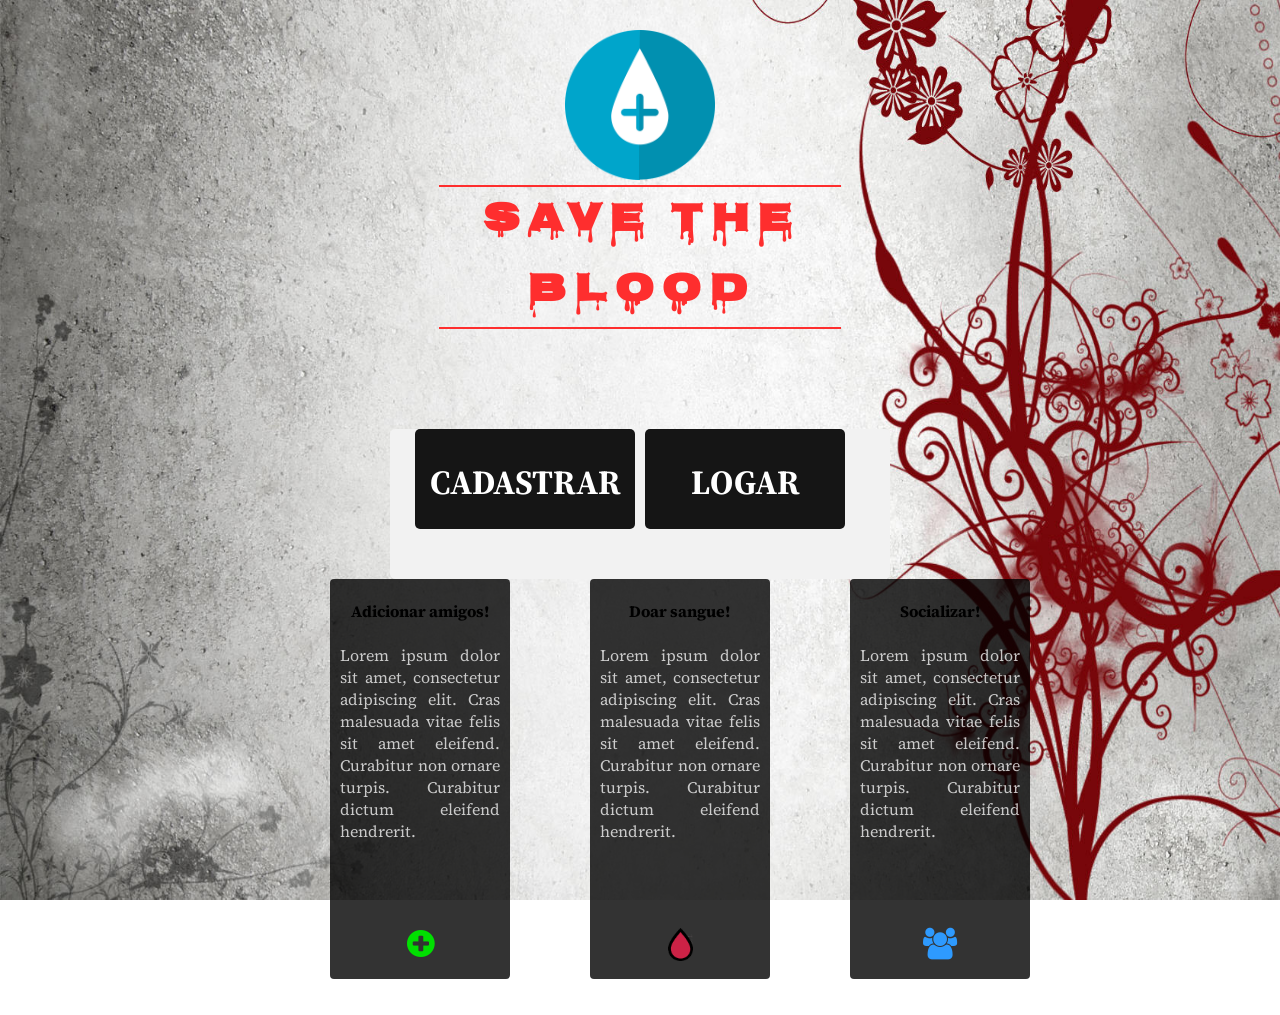
<file: Pagina/Index.html>
<!doctype html>
<html lang="pt-br">
<head>
	<script src="./js/jquery.min.js"></script>
	<script src="./js/jquery.gifplayer.js"></script>
	<meta charset="utf-8"/>
	<link rel="stylesheet" type="text/css" href="./css/estilo.css" />
	<link rel="stylesheet" type="text/css" href="./js/gifplayer.css" />
	<link rel="stylesheet" type="text/css" href="./font-awesome-4.7.0/css/font-awesome.css">

</head>
<body>
<div class="logo">
	<img class="logo" src="sangue.png"/>
	<h3>Save the Blood</h3>
</div>

<div class="info">
	<div class="cadastro">
		<div class="sim">
			<a href="http://localhost/Rede_social/Pagina/entrar/cadastrar/cadastrar.php"><h5>CADASTRAR</h5></a>
		</div>
		<div class="nao">
			<a href="http://localhost/Rede_social/Pagina/entrar/Login/Login.php"><h5>LOGAR</h5></a>
		</div>
	</div>
	<div class="clear"></div>
</div>
<section>
	<article class="content">
	<h4> Adicionar amigos!</h4>
	<p>Lorem ipsum dolor sit amet, consectetur adipiscing elit. Cras malesuada vitae felis sit amet eleifend. Curabitur non ornare turpis. Curabitur dictum eleifend hendrerit.</p>
	<i class="fa fa-plus-circle" aria-hidden="true" id="add" ></i>
</article>
	<article class="content">
	<h4>Doar sangue!</h4>
	<p>Lorem ipsum dolor sit amet, consectetur adipiscing elit. Cras malesuada vitae felis sit amet eleifend. Curabitur non ornare turpis. Curabitur dictum eleifend hendrerit.</p>
	<!--<i class="fa fa-tint" aria-hidden="true" id="blood"></i>!-->
	<img src="gotinha-enchendo.gif" id="gota"/> 
</article>
	<article class="content">
	<h4>Socializar!</h4>
	<p>Lorem ipsum dolor sit amet, consectetur adipiscing elit. Cras malesuada vitae felis sit amet eleifend. Curabitur non ornare turpis. Curabitur dictum eleifend hendrerit.</p>
	<i class="fa fa-users" aria-hidden="true" id="contact"></i>
</article>
</section>
<footer class="final">
	<p></p>
</footer>
</body>
</html>
</file>
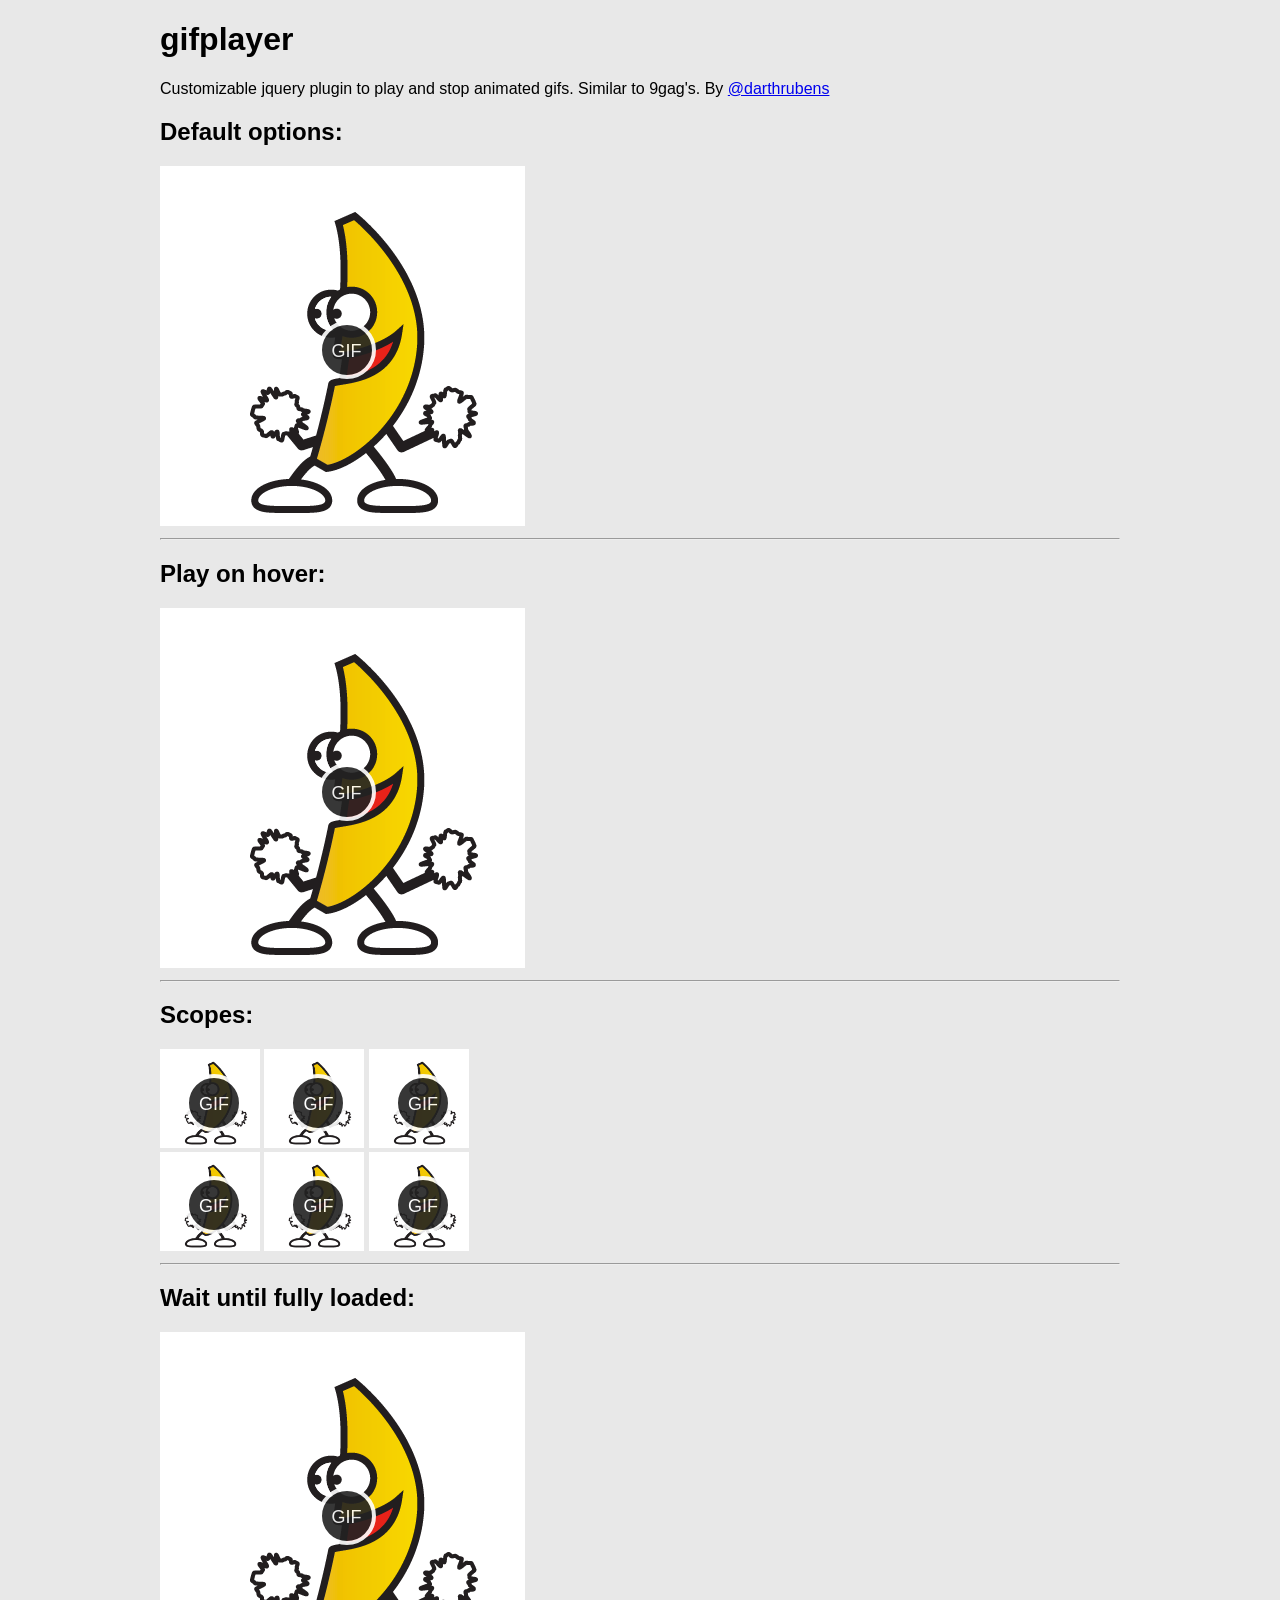
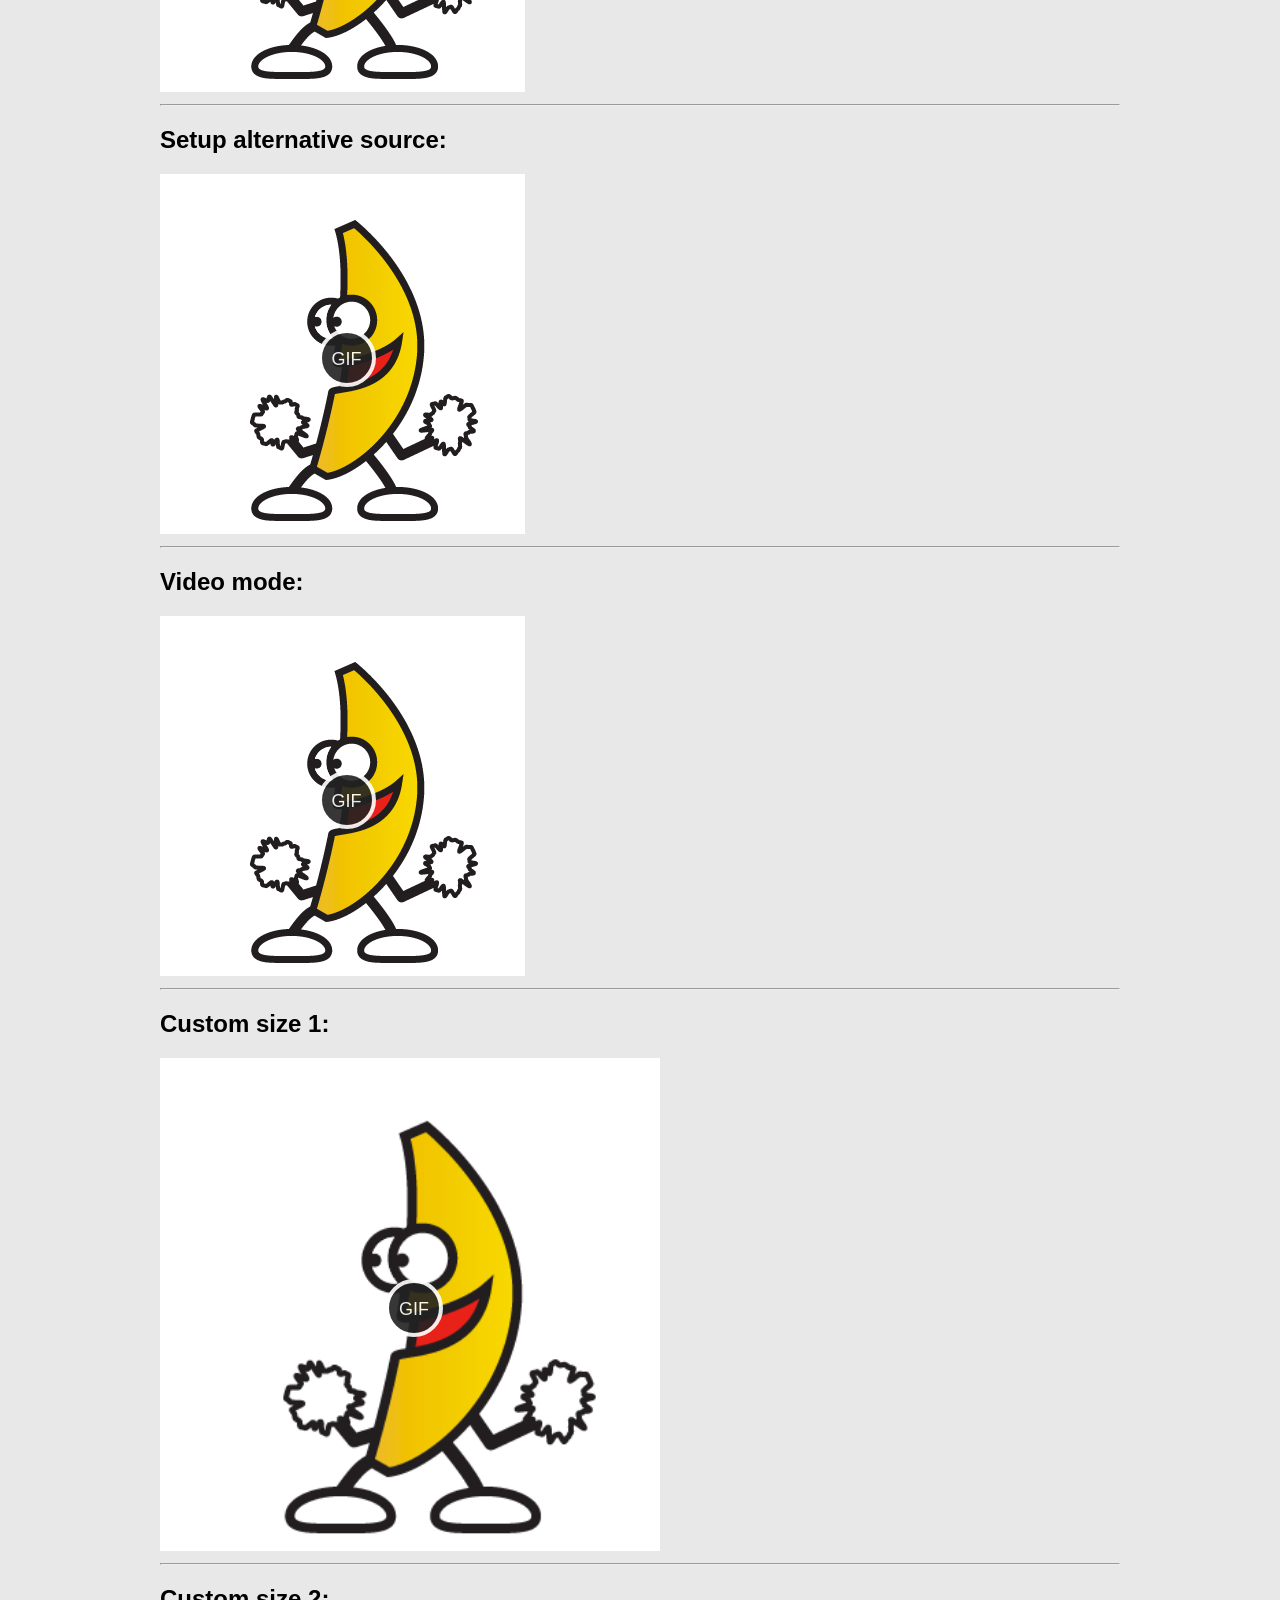
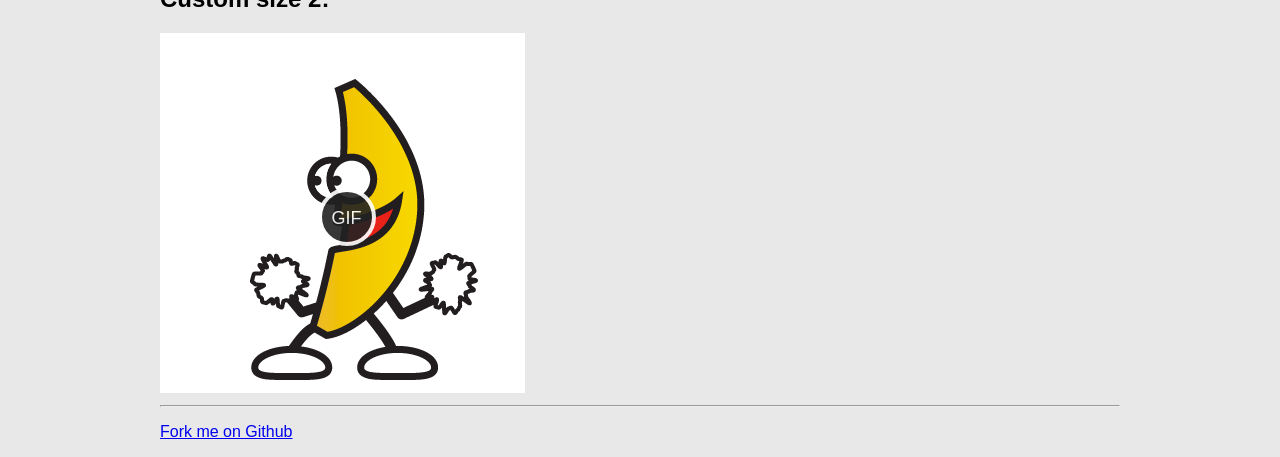
<file: Pagina/gifplayer-master/demo/index.html>
<!DOCTYPE html>
<html lang="en">
<head>
	<meta charset="utf-8">
	<title>gifplayer. Customizable jquery plugin to play and stop animated gifs. Similar to 9gag's</title>
	<link rel="stylesheet" href="css/normalize.css" />
	<link rel="stylesheet" href="css/index.css" />
	<link rel="stylesheet" href="../dist/gifplayer.css" />
	<link rel="icon" type="image/png" href="media/banana.png" />
</head>

<body id="home">

	<main class="main options">

		<h1>gifplayer</h1>
		<p>Customizable jquery plugin to play and stop animated gifs. Similar to
		9gag's. By <a href="http://www.twitter.com/darthrubens">@darthrubens</a></p>

		<section>
			<h2>Default options:</h2>
			<img class="gifplayer" src="media/banana.png" />
		</section>

		<hr />

		<section>
			<h2>Play on hover:</h2>
			<img class="gifplayer" src="media/banana.png" data-playon="hover" />
		</section>
		<!--
		<hr />

        <section>
            <h2>Autoplay:</h2>
            <img class="gifplayer" src="media/banana.png" data-playon="auto" />
        </section>-->

        <hr />

		<section>
			<h2>Scopes:</h2>
            <img class="gifplayer" src="media/banana.png" data-scope="one" width="100" />
            <img class="gifplayer" src="media/banana.png" data-scope="one" width="100" />
            <img class="gifplayer" src="media/banana.png" data-scope="one" width="100" />
            <br />
            <img class="gifplayer" src="media/banana.png" data-scope="two" width="100" />
            <img class="gifplayer" src="media/banana.png" data-scope="two" width="100" />
            <img class="gifplayer" src="media/banana.png" data-scope="two" width="100" />
		</section>

		<hr />

		<section>
			<h2>Wait until fully loaded:</h2>
			<img class="gifplayer" src="media/banana.png" data-wait="true" />
		</section>

		<hr />

		<section>
			<h2>Setup alternative source:</h2>
			<img class="gifplayer" src="media/banana.png" data-gif="media/banana.gif" />
		</section>

		<hr />

		<section>
			<h2>Video mode:</h2>
			<img class="gifplayer" src="media/banana.png"
				data-mode="video"
				data-webm="media/banana.webm"
				data-mp4="media/banana.mp4" />
		</section>

		<hr />

		<section>
			<h2>Custom size 1:</h2>
			<img class="gifplayer" src="media/banana.png" width="500px" height="auto" />
		</section>

		<hr />

		<section style="width: 800px;">
			<h2>Custom size 2:</h2>
			<img class="gifplayer" src="media/banana.png"
				style="width: 100%;"
				data-mode="video"
				data-webm="media/banana.webm"
				data-mp4="media/banana.mp4" />
		</section>

		<hr />

		<p>
			<a href="https://github.com/darthrubens/gifplayer">
				Fork me on Github
			</a>
		</p>

		<script src="https://code.jquery.com/jquery-1.11.2.min.js"></script>
		<script src="../dist/jquery.gifplayer.js"></script>
		<script>
			$(document).ready( function(){
				$('.gifplayer').gifplayer();
			});
		</script>

	</body>
</html>
</file>
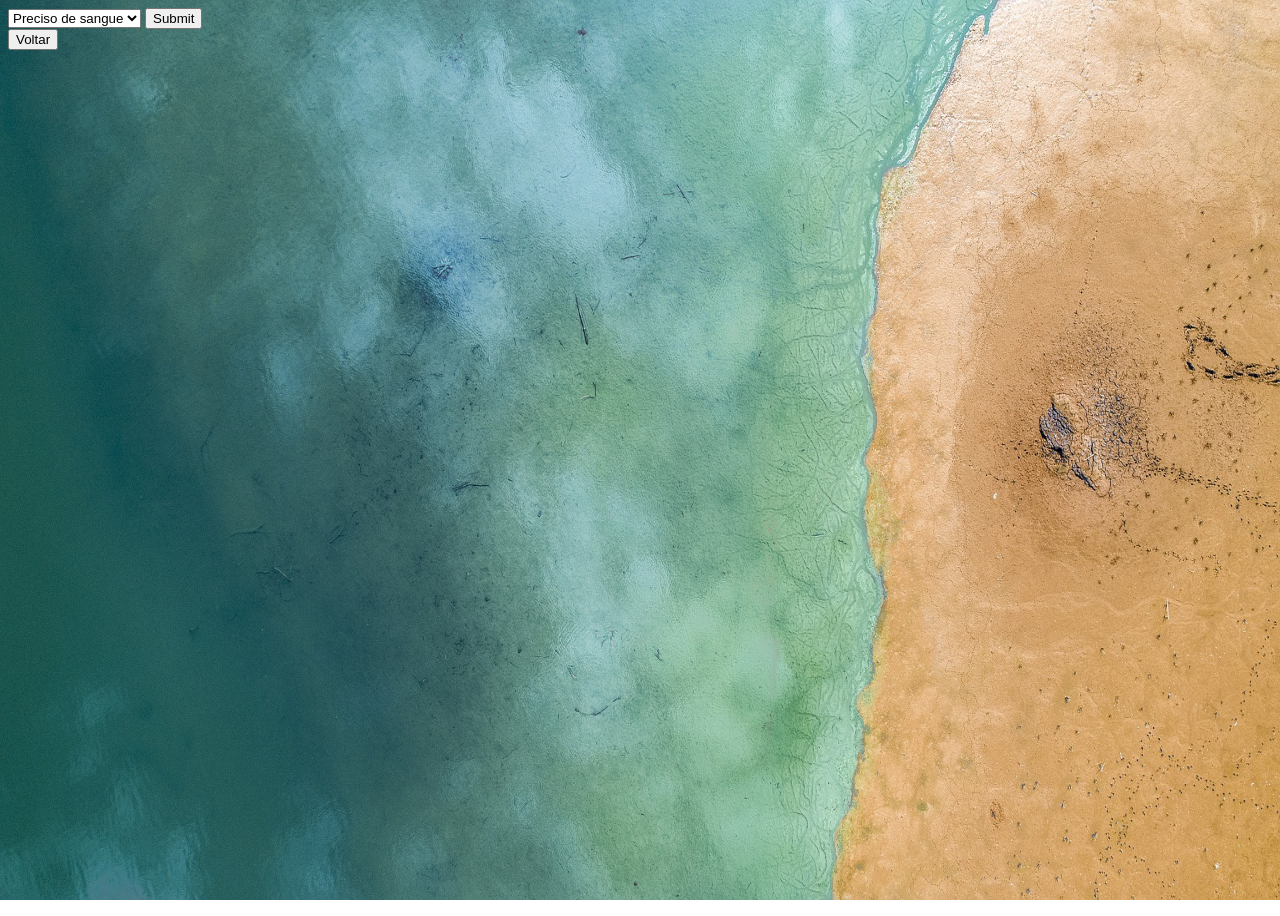
<file: Pagina/entrar/Login/Home/change_stats.html>
<!doctype html>
<html lang="pt-br">
<head>
  <meta charset="utf-8"/>
  <link rel="stylesheet" type="text/css" href="./css/estilo.css" />
</head>
<body>
<form method="post" action="change_stats.php">
  <select name="status">
    <option value="necessitado">Preciso de sangue</option>
    <option value="doador">Quero doar</option>
  </select>
  <input type="submit">
</form>
  <a href="./Home.php"><button>Voltar</button></a>

</body>

</html>
</file>
<file: Pagina/css/estilo.css>
@import url('https://fonts.googleapis.com/css?family=Pangolin');
@import url('https://fonts.googleapis.com/css?family=Nosifer');
@import url('https://fonts.googleapis.com/css?family=Source+Serif+Pro');
@keyframes show{
	from{opacity: 0};
	to{opacity: 1};
}
@keyframes swing
{
    15%
    {
        -webkit-transform: translateX(5px);
        transform: translateX(5px);
    }
    30%
    {
        -webkit-transform: translateX(-5px);
        transform: translateX(-5px);
    }
    50%
    {
        -webkit-transform: translateX(3px);
        transform: translateX(3px);
    }
    65%
    {
        -webkit-transform: translateX(-3px);
        transform: translateX(-3px);
    }
    80%
    {
        -webkit-transform: translateX(2px);
        transform: translateX(2px);
    }
    100%
    {
        -webkit-transform: translateX(0);
        transform: translateX(0);
    }
}
body{
margin: 0 auto;
background:url(flor.jpg) no-repeat;
background-attachment: fixed;
width: 100%;
background-size:100vw 100vh;



}
h3{
	border-bottom: solid 2px;
	border-top: solid 2px;
	font-size: 2.5em;
	font-weight: 900;
	letter-spacing: 0.2em;
	margin: 0;
	padding-left: 0.05em;
	position: relative;
	text-transform: uppercase;
	width: 400px;
	text-align: center;
	font-family: 'Nosifer', cursive;
	color:#FE2E2E;
}
.logo img{
	width: 150px;
	margin-bottom: 5px;

	text-align: center;
}
.logo{
	width: 500px;
	margin: 0 auto;
	margin-top: 15px;
	display: flex;
	align-items: center;
	flex-direction: column;
	justify-content: center;
	animation: show 5s;
}
a{
	text-decoration: none;
	color: white;
}

h5{
	margin-top: 30px;
}

.clear{
	clear: both;
}
.info{
background:#f2f2f2;
margin: 0 auto;
bottom:0;
margin-top: 100px;
height:150px;
width:500px;;
color:rgb(0,87,125);
text-align:center;
font-family: 'Pangolin', cursive;

font-size:1.6em;
z-index: 2;
border-radius: 5px;
}
.logo_img{

}
.cadastro{
height:100px;
margin: 0 auto;
width: 450px;
}
.sim{
background:rgb(21,21,21);
font-family: 'Source Serif Pro', serif;
height:100px;
width:220px;
color:rgb(0,87,125);
text-align:center;
font-size:1.6em;
float: left;
margin-left: 15 px;
border-radius: 5px;
}
.sim:hover{
	border: 1.5px solid #0489B1;
	text-decoration: underline;
	animation: swing 1s ease;
}
.nao:hover{
	border: 1.5px solid #0489B1;
	text-decoration: underline;
	animation: swing 1s ease;
}
.nao{
background:rgb(21,21,21);
float: left;
position:relative;
height:100px;
width:200px;
color:rgb(0,87,125);
text-align:center;
border-radius: 5px;
font-family: 'Source Serif Pro', serif;
font-size:1.6em;
margin-left:10px;
}

section{
	display: flex;
	align-items: center;
	flex-direction: line;
	justify-content: center;
	background: url() no-repeat;
	background-size: cover;
}
.content{
	width: 180px;
	margin-left: 80px;
	height: 400px;
	float: left;
	border-radius: 4px;
	background-color:rgba(0, 0, 0, 0.8);
	text-align: center;
	box-sizing: border-box;
	font-family: 'Source Serif Pro', serif;
}
.content p{
	padding-left:10px;
	padding-right:10px;
	text-align: justify;
	color: rgba(255, 255, 255, 0.75);
}
.content img{
	width: 50px;
	display: flex;
	margin: 0 auto;

}
.content i{
	padding-top: 70px;
	font-size: 2em;
}
.content:hover{
	border:2px solid #000;
	animation: swing 1s ease;
	box-shadow: 5px rgba(0,0,0,0.7);
}
#blood{
	color:#FF0000;
}
#add{
	color:#01DF01;
}
#contact{
	color:#2E9AFE;
}
#gota{
	padding-top: 70px;
	width: 25px;
}
.final{
	width: 100%;
	height: 20px;
	background-color: (0,0,0,0.8);
}
</file>
<file: Pagina/js/gifplayer.css>
ins.play-gif{
	position: absolute;
	font-family: Arial, sans serif;
	width: 50px;
	height: 50px;
	line-height: 52px;
	text-align: center;
	background: #222;
	font-size: 18px;
	color: #fff;
	border-radius: 50%;
	opacity: .9;
	border: 4px solid #fff;
	cursor:pointer;
	text-decoration: none;
}

ins.play-gif:hover{
	opacity:.5;
}

.gifplayer-wrapper{
	position:relative;
	display: inline-block;
}

.spinner {
	height:50px;
	width:50px;
	margin:0px auto;
	position:absolute;
	top:50%;
	left:50%;
	margin-top:-25px;
	margin-left:-25px;
	-webkit-animation: rotation .6s infinite linear;
	-moz-animation: rotation .6s infinite linear;
	-o-animation: rotation .6s infinite linear;
	animation: rotation .6s infinite linear;
	border-left:6px solid rgba(256,256,256,.15);
	border-right:6px solid rgba(256,256,256,.15);
	border-bottom:6px solid rgba(256,256,256,.15);
	border-top:6px solid rgba(256,256,256,.8);
	border-radius:100%;
}

@-webkit-keyframes rotation {
	from {-webkit-transform: rotate(0deg);}
	to {-webkit-transform: rotate(359deg);}
}

@-moz-keyframes rotation {
	from {-moz-transform: rotate(0deg);}
	to {-moz-transform: rotate(359deg);}
}

@-o-keyframes rotation {
	from {-o-transform: rotate(0deg);}
	to {-o-transform: rotate(359deg);}
}

@keyframes rotation {
	from {transform: rotate(0deg);}
	to {transform: rotate(359deg);}
}
</file>
<file: Pagina/gifplayer-master/demo/css/index.css>
body { background: #e8e8e8; }
.main { margin: 0 auto; width:100%; max-width: 960px; }
</file>
<file: Pagina/gifplayer-master/dist/gifplayer.css>
ins.play-gif{
	position: absolute;
	font-family: Arial, sans serif;
	width: 50px;
	height: 50px;
	line-height: 52px;
	text-align: center;
	background: #222;
	font-size: 18px;
	color: #fff;
	border-radius: 50%;
	opacity: .9;
	border: 4px solid #fff;
	cursor:pointer;
	text-decoration: none;
}

ins.play-gif:hover{
	opacity:.5;
}

.gifplayer-wrapper{
	position:relative;
	display: inline-block;
}

.spinner {
	height:50px;
	width:50px;
	margin:0px auto;
	position:absolute;
	top:50%;
	left:50%;
	margin-top:-25px;
	margin-left:-25px;
	-webkit-animation: rotation .6s infinite linear;
	-moz-animation: rotation .6s infinite linear;
	-o-animation: rotation .6s infinite linear;
	animation: rotation .6s infinite linear;
	border-left:6px solid rgba(256,256,256,.15);
	border-right:6px solid rgba(256,256,256,.15);
	border-bottom:6px solid rgba(256,256,256,.15);
	border-top:6px solid rgba(256,256,256,.8);
	border-radius:100%;
}

@-webkit-keyframes rotation {
	from {-webkit-transform: rotate(0deg);}
	to {-webkit-transform: rotate(359deg);}
}

@-moz-keyframes rotation {
	from {-moz-transform: rotate(0deg);}
	to {-moz-transform: rotate(359deg);}
}

@-o-keyframes rotation {
	from {-o-transform: rotate(0deg);}
	to {-o-transform: rotate(359deg);}
}

@keyframes rotation {
	from {transform: rotate(0deg);}
	to {transform: rotate(359deg);}
}
</file>
<file: Pagina/entrar/Login/Home/css/estilo.css>
.capa{
position: relative;
}
.img_capa{
width: 800px;
height: 349px;
}
.foto{
z-index: 0;
margin-bottom: 0;
position: absolute;
bottom:60%;
left: 45%;
}
.img_foto{
border-radius: 100px;
z-index:0;
border: 1px solid #fff;
width: 160px;
height: 160px;
border: 1px solid red;

}
.Perfil_proprio{
left: 10px;
position: relative;


}
.user_name{
  position: absolute;
  bottom: 180%;
  left: 43%;
  z-index: 1;
  opacity: 0.9;
  left: 50%:
  bottom:0;
  border-bottom: 3px solid red;
  text-align: center;
  font-size: 10px;
  width: 120px;

}
.sangue{
  z-index: 20;
  left: 47%;
  position: absolute;
  border-radius: 0 0 50px 50px;
  border: 3px solid #FFF;
  background-color:#B22222;
  width: 50px;
  height: 40px;
  text-align: center;

}
p1{
  font-size: 20px;

}

.status{
margin-left: 20px;
    border-right: 20px;
    background: #d3d3d3;
    opacity: 0.9;
    width: 150px;
    text-align: center;
    border-radius: 0 0 20px 20px;
    position: absolute;
    right: 20px;
    bottom: 280px;

}
p1{
margin: 0;
}
nav{
  background: #9e9e9e;
  position: relative;

  width: 800px;

}
main{
	margin: 0 auto;
display: flex;
	align-items: center;
	flex-direction: column;
	justify-content: center;
background-color:#d3d3d3;
width:800px;
}
.pesquisa{
  left: 800px;
}
body{
	background: url("fundo.jpg");
	background-repeat: no-repeat;
	background-size: 100vw 100vh;
	width: 100vw;
	height: 100vh;
	
}
</file>
